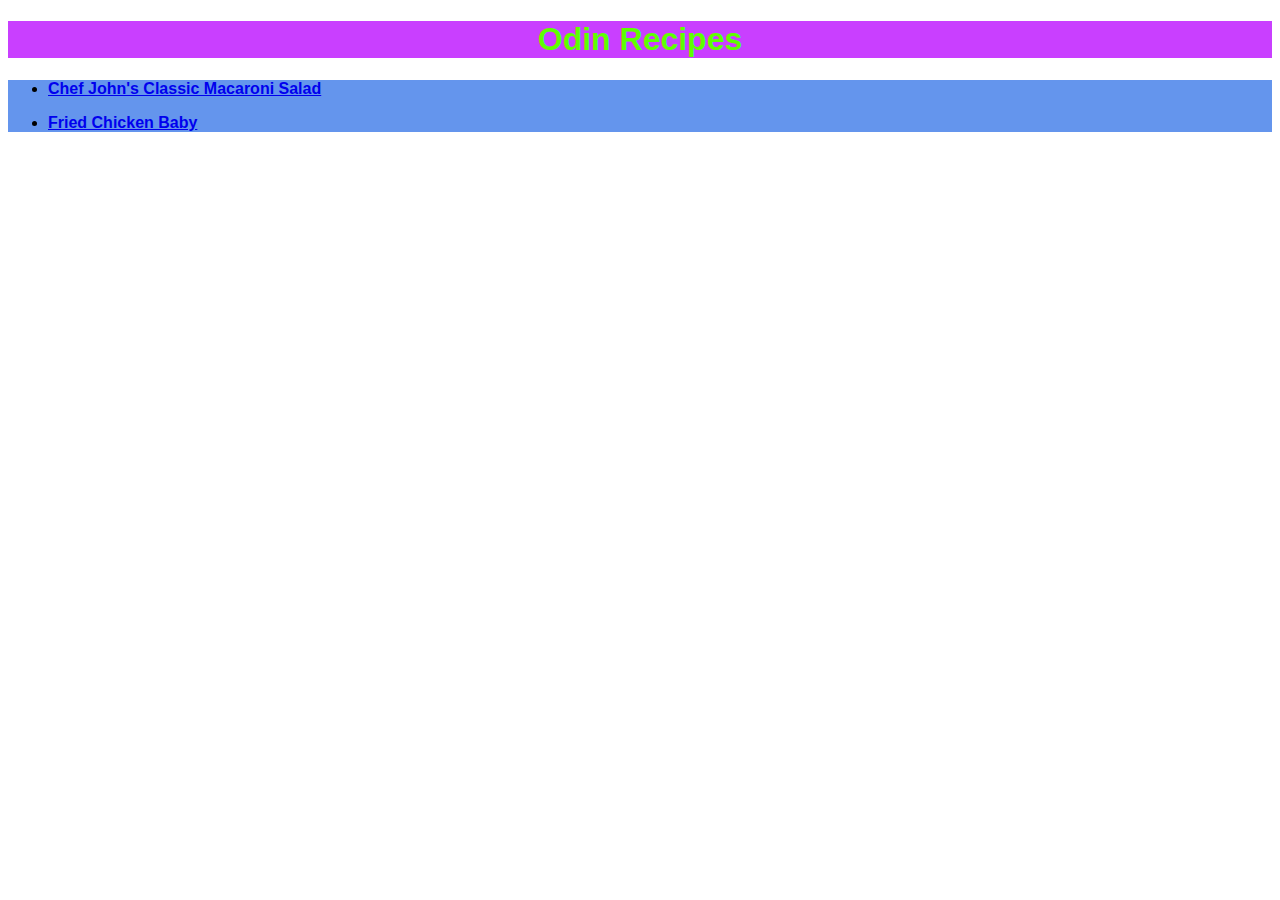
<file: index.html>
<!DOCTYPE html>
<html lang="en">

    <head>
        <meta charset="utf-8">
        <title>Odin recipes</title>
        <link rel="stylesheet" href="./style_index.css">
    </head>

    <body>
        <h1>Odin Recipes</h1>
        <ul>
            <li id="premier"><p><a href="./recipes/chef_john_macaroni_salad.html">Chef John's Classic Macaroni Salad</a> </p></li>
            <li><p><a href="./recipes/fried_chicken.html">Fried Chicken Baby</a></p></li>
        </ul>
    </body>

</html>
</file>
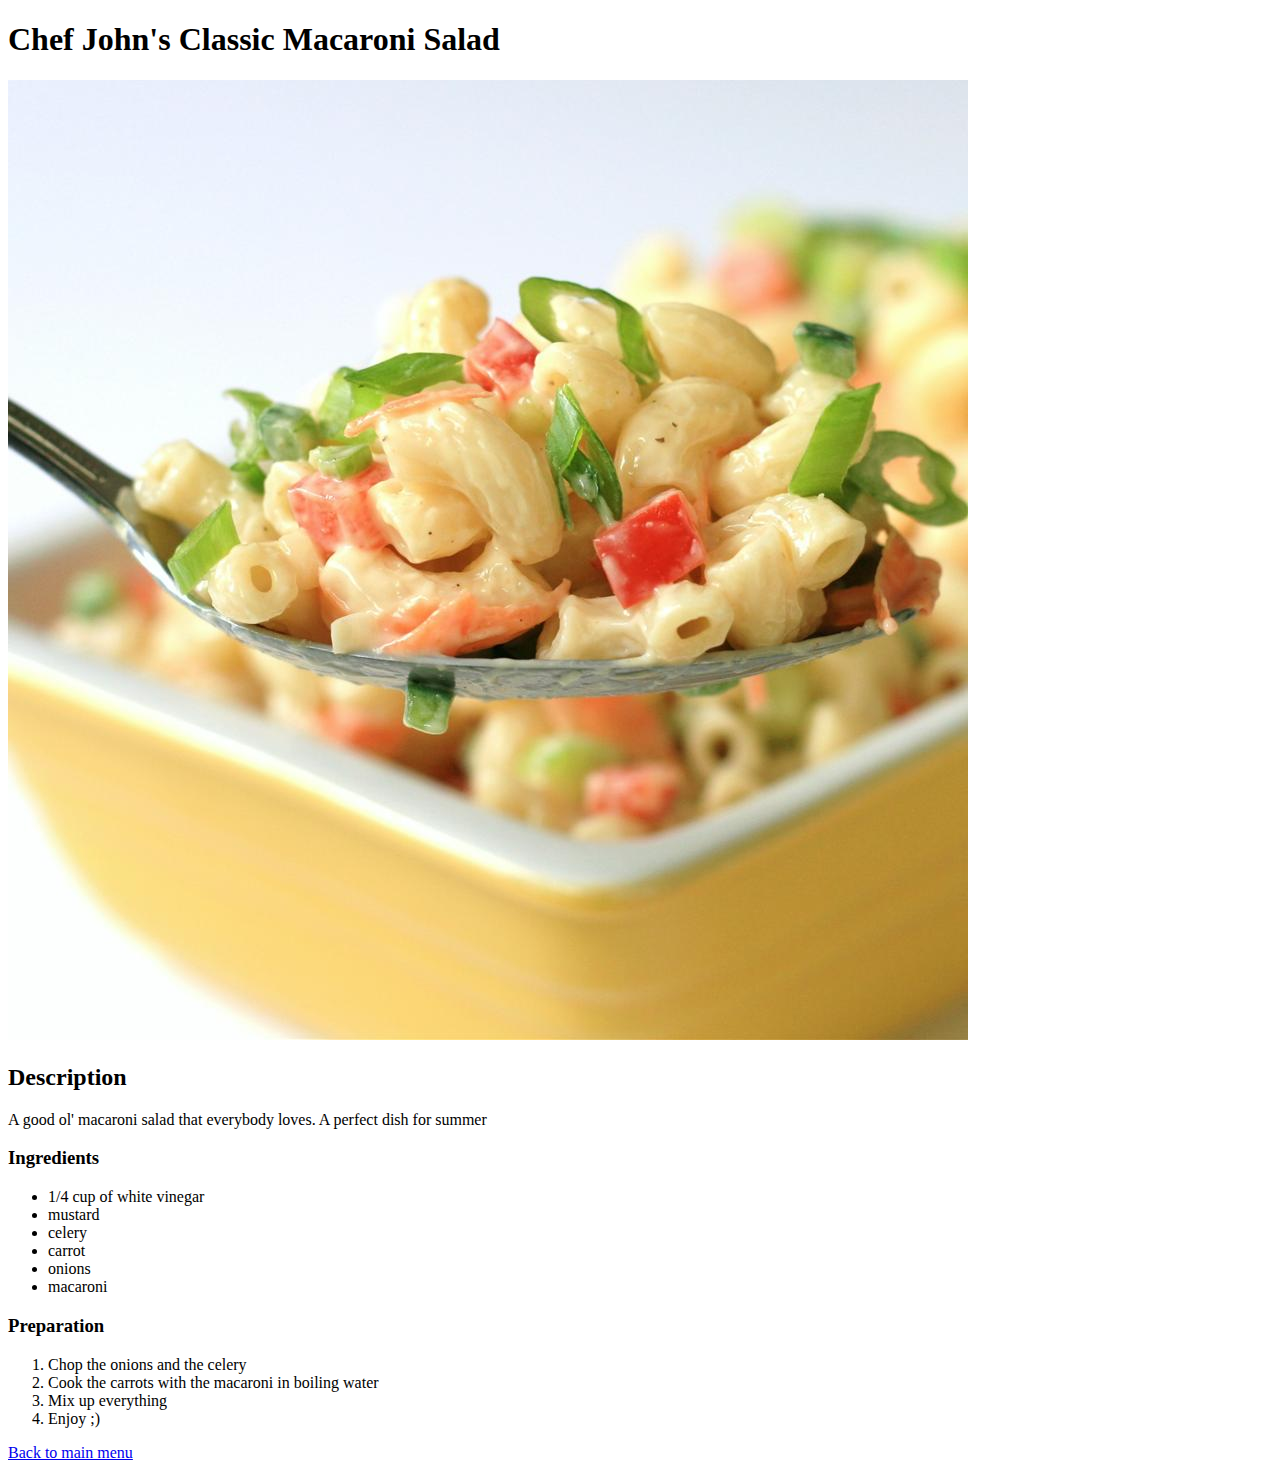
<file: recipes/chef_john_macaroni_salad.html>
<!DOCTYPE html>
<html lang="en">
    <head>
        <meta charset="UTF-8">
        <meta http-equiv="X-UA-Compatible" content="IE=edge">
        <meta name="viewport" content="width=device-width, initial-scale=1.0">
        <title>Macaroni Salad</title>
    </head>
    <body>
        <h1>Chef John's Classic Macaroni Salad</h1>
        <image src="./../images/macaroni_salad.jpeg" alt="Macaroni salad">
        <h2>Description</h2>   
        <p>A good ol' macaroni salad that everybody loves. A perfect dish for summer</p> 
        <h3>Ingredients</h3>
        <ul>
            <li>1/4 cup of white vinegar</li>
            <li>mustard</li>
            <li>celery</li>
            <li>carrot</li>
            <li>onions</li>
            <li>macaroni</li>
        </ul>

        <h3>Preparation</h3>
        <ol>
            <li>Chop the onions and the celery</li>
            <li>Cook the carrots with the macaroni in boiling water</li>
            <li>Mix up everything</li>
            <li>Enjoy ;)</li>
        </ol>
        <a href="./../index.html">Back to main menu</a>
    </body>
</html>
</file>
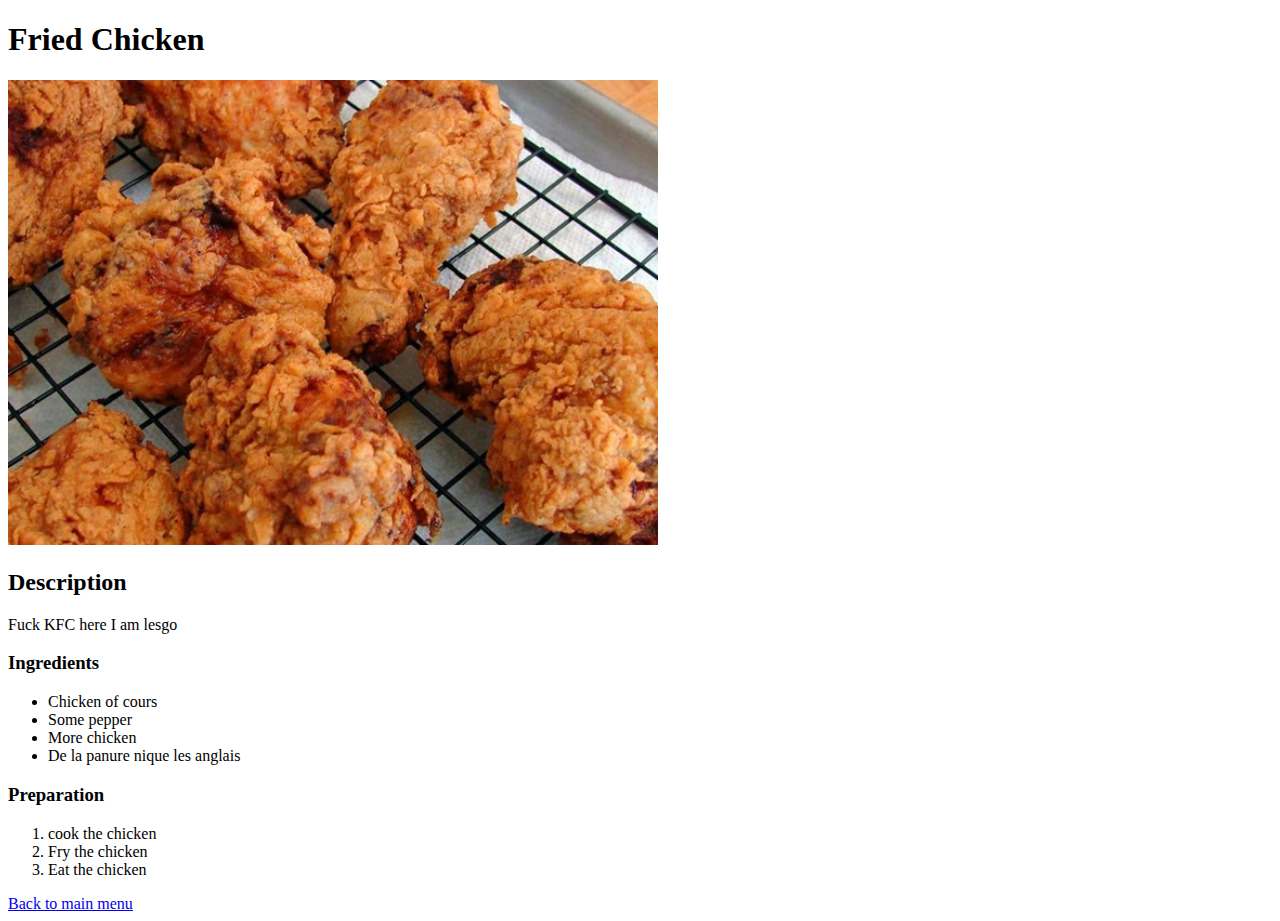
<file: recipes/fried_chicken.html>
<!DOCTYPE html>
<html lang="en">
<head>
    <meta charset="UTF-8">
    <meta http-equiv="X-UA-Compatible" content="IE=edge">
    <meta name="viewport" content="width=device-width, initial-scale=1.0">
    <title>Fried Chicken</title>
</head>
<body>

    <h1>Fried Chicken</h1>
    <image src="./../images/fried_chicken.jpeg" alt="mmmmh some chicken...">
    <h2>Description</h2>
    <p>Fuck KFC here I am lesgo</p>
    <h3>Ingredients</h3>
    <ul>
        <li>Chicken of cours</li>
        <li>Some pepper</li>
        <li>More chicken</li>
        <li lang="fr">De la panure nique les anglais</li>
    </ul>    
    <h3>Preparation</h3>
    <ol>
        <li>cook the chicken</li>
        <li>Fry the chicken</li>
        <li>Eat the chicken</li>
    </ol>
    <a href="./../index.html">Back to main menu</a>
</body>
</html>
</file>
<file: style_index.css>
h1 {
    font-family:'Trebuchet MS', 'Lucida Sans Unicode', 'Lucida Grande', 'Lucida Sans', Arial, sans-serif;
    background-color: rgba(183, 0, 255, 0.753);
    color:rgb(94, 255, 0);
    text-align: center;
}

ul {
    font-weight: bold;
    text-align: left;
    font-family: 'Segoe UI', Tahoma, Geneva, Verdana, sans-serif;
    background-color: cornflowerblue;

}
</file>
